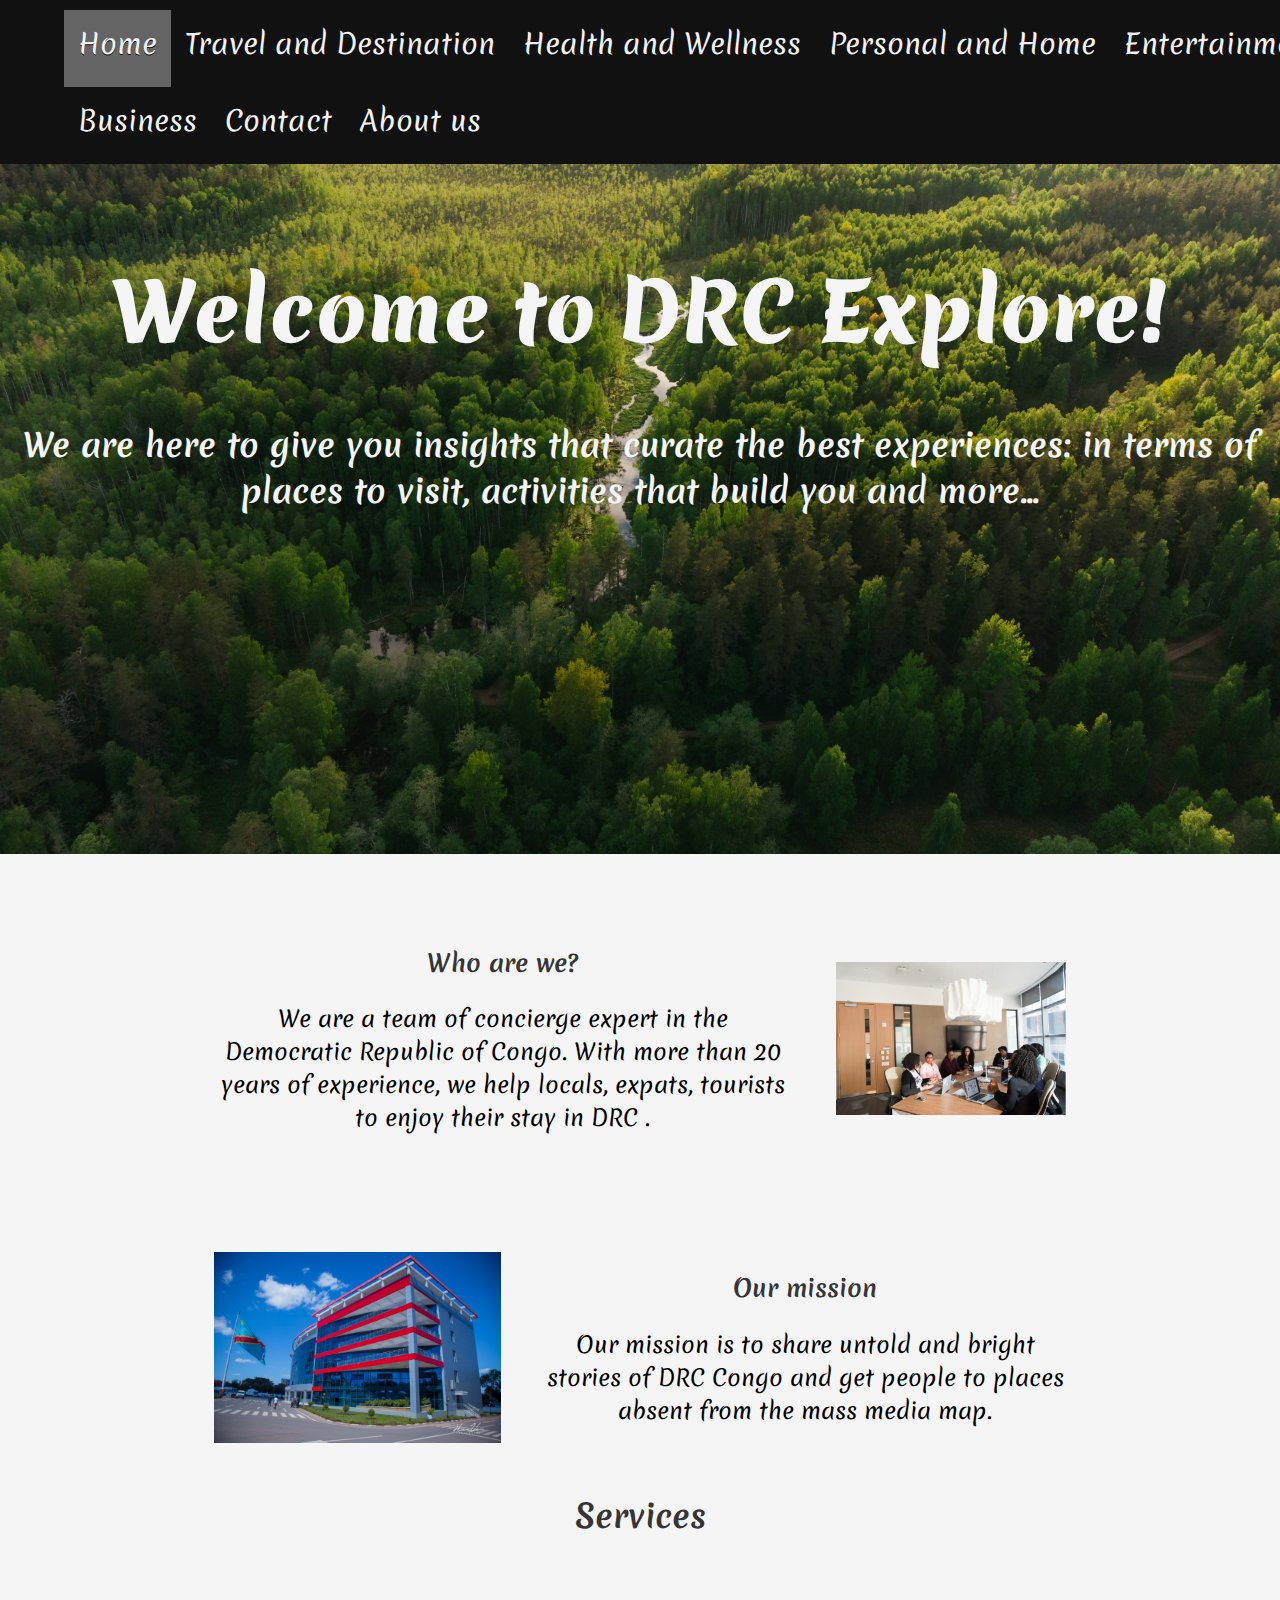
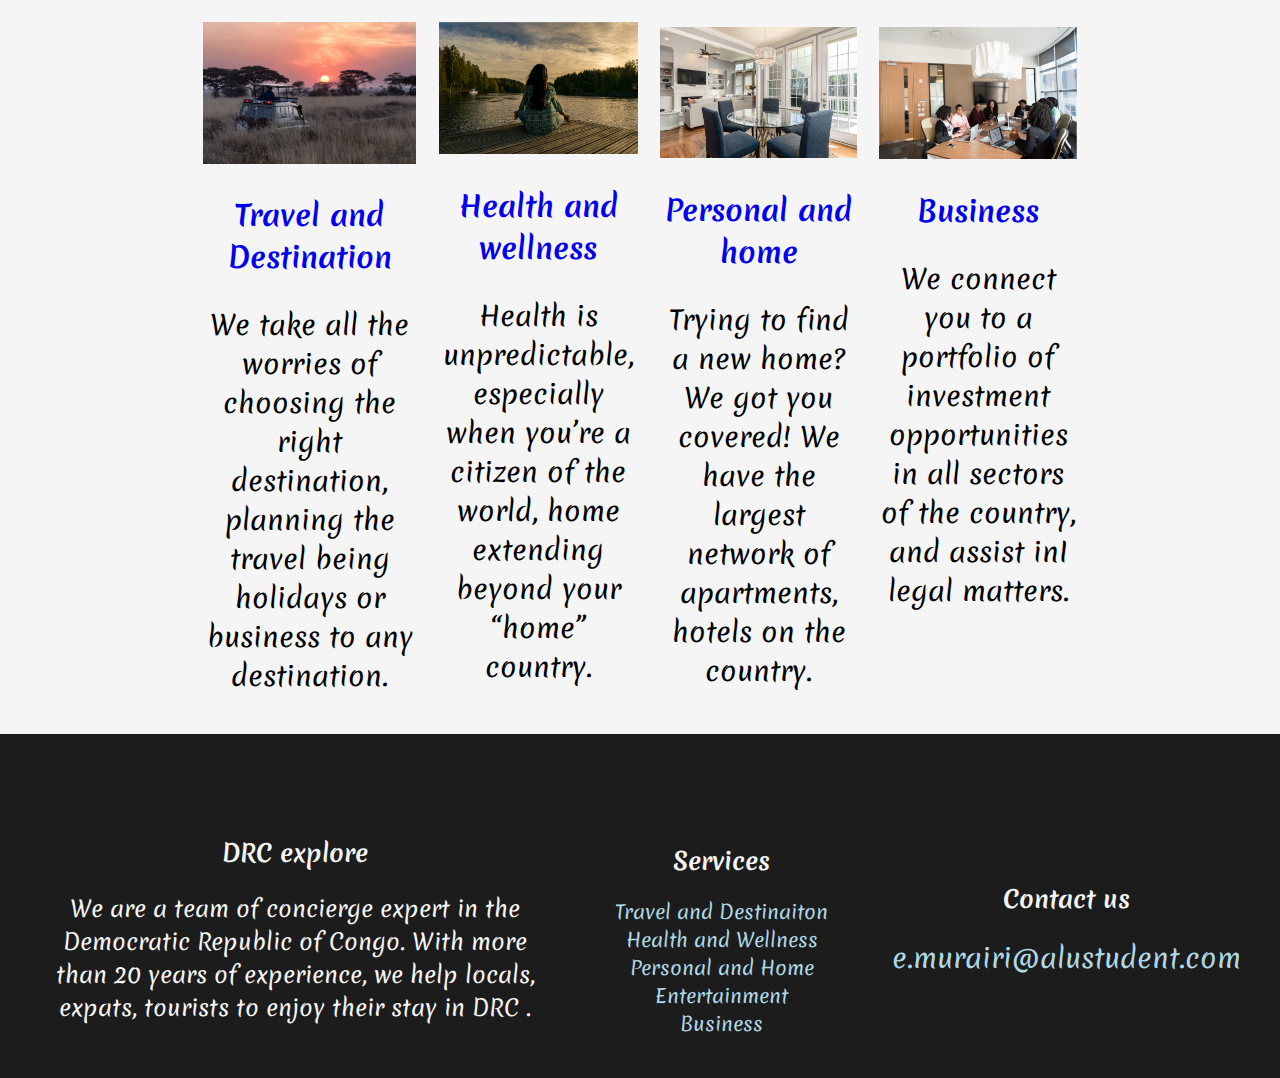
<file: index.html>
<!DOCTYPE html>
<html lang="en">

<head>
    <meta charset="utf-8">
    <meta http-equiv="X-UA-Compatible" content="IE=edge">
    <title>DRC Explore</title>
    <meta name="description" content="">
    <meta name="viewport" content="width=device-width, initial-scale=1">
    <link href='https://fonts.googleapis.com/css?family=Merienda' rel='stylesheet'>
    <link rel="stylesheet" href="css/style.css">
    <link rel="stylesheet" href="css/menu.css">

</head>

<body>

    <header>
        <nav>
            <ul id="menu">
                <li id="active-menu"><a href="/">Home</a></li>
                <li>
                    <a href="/travel-destination.html">Travel and Destination</a>
                </li>
                <li><a href="/health-and-wellness.html">Health and Wellness</a>
                </li>
                <li><a href="/personal-and-home.html">Personal and Home</a>
                </li>
                <li><a href="/entertainment.html">Entertainment</a>
                </li>
                <li><a href="/business.html">Business</a></li>
                <li><a href="/contact.html">Contact</a></li>
                <li><a href="/about-us.html">About us</a></li>
            </ul>
        </nav>
    </header>

    <div class="banner" id="banner-home">

        <h1><b>Welcome to DRC Explore!</b></h1>
        <h2>We are here to give you insights that curate the best experiences: in terms of places to visit, activities that build you and more...
        </h2>

    </div>
    <main>
        <div class="flex-container">

            <div class="block block-2 block-content">
                <h2>Who are we?</h2>
                <p>
                    We are a team of concierge expert  in the Democratic Republic of Congo. With more than 20 years of experience, we help locals, expats, tourists to enjoy their stay in DRC . 
                </p>
            </div>

            <div class="block block-2">
                <img src="images/business.png" alt="Who are we">
            </div>
        </div>

        <div class="flex-container">
            <div class="block block-2">
                <img src="images/2.png" alt="Our mission">
            </div>

            <div class="block block-2 block-content">
                <h2>Our mission</h2>
                <p>
                    Our mission is to share untold and bright stories of DRC Congo and get people to places absent from the mass media map.
                </p>
            </div>
        </div>
        
        <h1>Services</h1>

        <div class="flex-container">
            <div class="service-group">
                <div class="block block-4">
                    <a href="travel-destination.html">
                        <img src="images/travel.png" alt="Travel and destination">
                        <h2>Travel and Destination</h2>
                        <p>We take all the worries of choosing the right destination, planning the travel being holidays or business to any destination.</p>
    
                    </a>
                </div>
                
                <div class="block block-4">
                    <a href="health-and-wellness.html">
                    <img src="images/health-and-wellness.png" alt="Health and wellness">
                    <h2>Health and wellness</h2>
                    <p>Health is unpredictable, especially when you’re a citizen of the world, home extending beyond your “home” country.</p>
                    </a>
                </div>
            </div>
            <div class="service-group">
                <div class="block block-4">
                    <a href="personal-and-home.html">
                    <img src="images/personal-and-home.png" alt="Personal and home">
                    <h2>Personal and home</h2>
                    <p>Trying to find a new home? We got you covered! We have the largest network of apartments, hotels on the country.
                    </p>
                    </a>

                </div>
                <div class="block block-4">
                    <a href="business.html">
                    <img src="images/business.png" alt="Business">
                    <h2>Business</h2>
                    <p>We connect you to a portfolio of investment opportunities in all sectors of the country, and assist inI legal matters.</p>
                    </a>
                </div>
            </div>
        </div>
        
    </main>

    <footer>
        <div class="flex-container">
            <div id="about" class="block">
                <h2>DRC explore</h2>
                <p>We are a team of concierge expert  in the Democratic Republic of Congo. With more than 20 years of experience, we help locals, expats, tourists to enjoy their stay in DRC . 
                </p>
            </div>
            <div class="block">
                <h2>Services</h2>
                <a href="travel-destination.html">Travel and Destinaiton</a><br>
                <a href="health-and-wellness.html">Health and Wellness</a><br>
                <a href="personal-and-home.html">Personal and Home</a><br>
                <a href="entertainment.html">Entertainment</a><br>
                <a href="business.html">Business</a><br>
            </div>
        
            <div class="block">
                <h2>Contact us</h2>
                <p>
                    <a href="mailto:e.murairi@alustudent.com">e.murairi@alustudent.com</a></p>
            </div>
        
        </div>
        </footer>
</body>


</html>
</file>
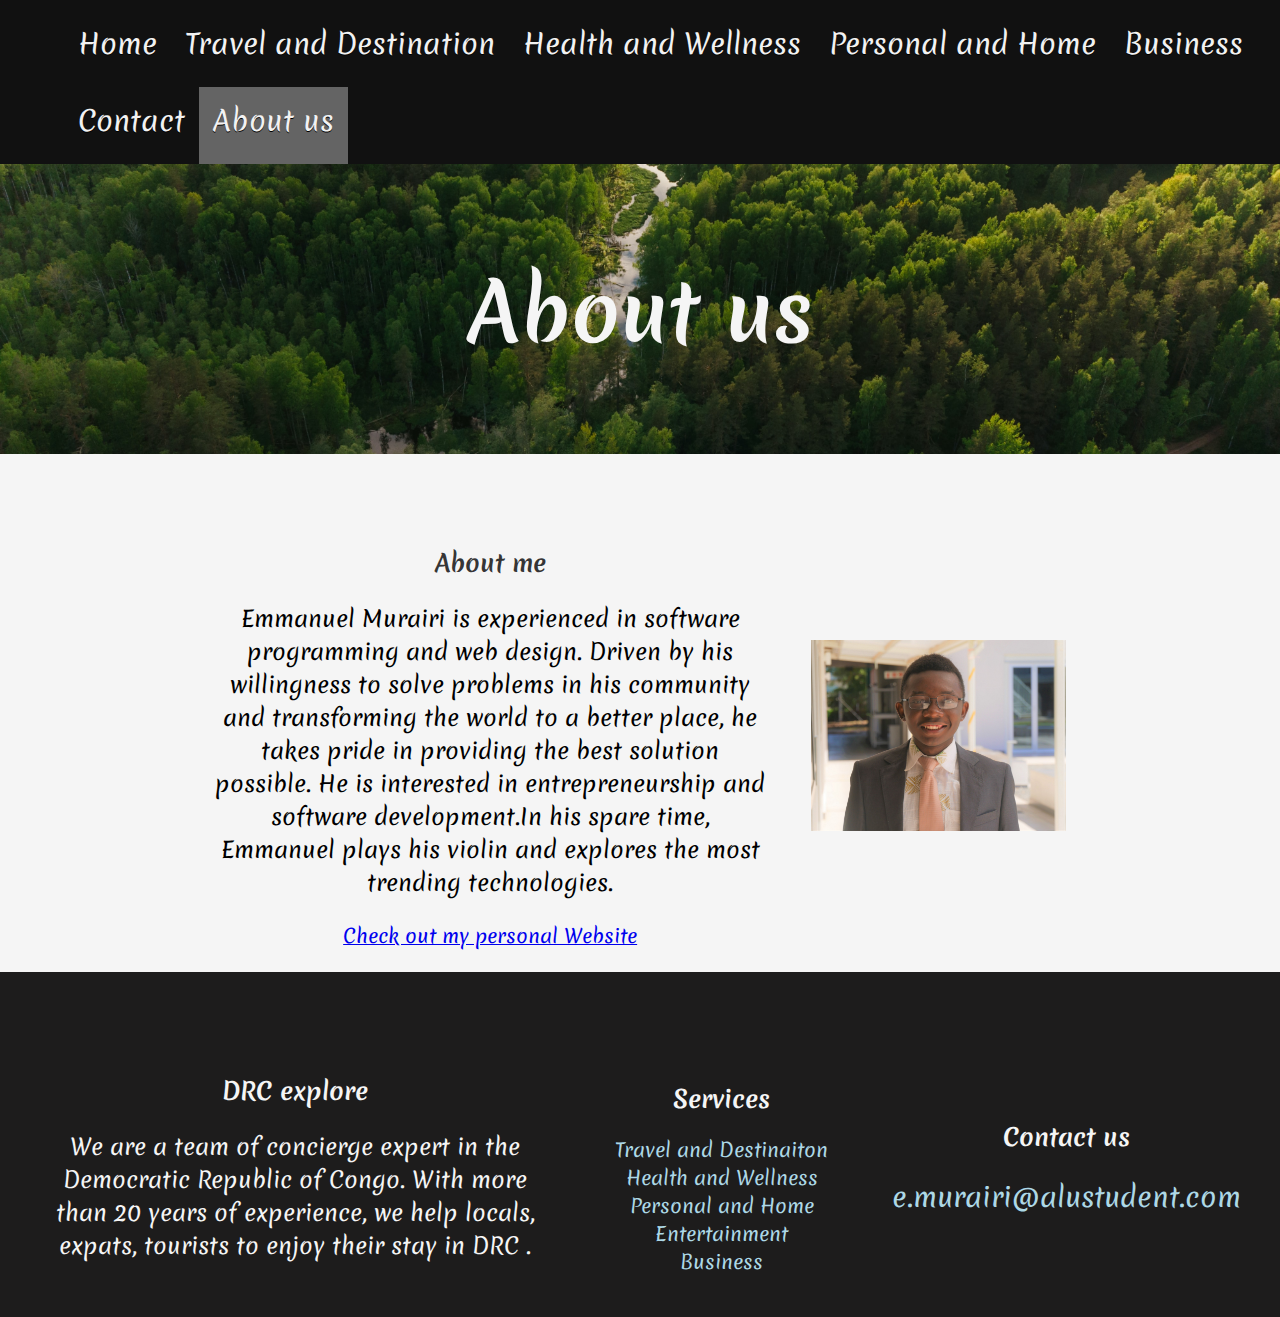
<file: about-us.html>
<!DOCTYPE html>
<html lang="en">

<head>
    <meta charset="utf-8">
    <meta http-equiv="X-UA-Compatible" content="IE=edge">
    <title>DRC Explore</title>
    <meta name="description" content="">
    <meta name="viewport" content="width=device-width, initial-scale=1">
    <link href='https://fonts.googleapis.com/css?family=Merienda' rel='stylesheet'>
    <link rel="stylesheet" href="css/style.css">
    <link rel="stylesheet" href="css/menu.css">

</head>

<body>

    <header>
        <nav>
            <ul id="menu">
                <li><a href="/">Home</a></li>
                <li>
                    <a href="/travel-destination.html">Travel and Destination</a>
                </li>
                <li><a href="/health-and-wellness.html">Health and Wellness</a>
                </li>
                <li><a href="/personal-and-home.html">Personal and Home</a>
                </li>
                <li><a href="/business.html">Business</a></li>
                <li><a href="/contact.html">Contact</a></li>
                <li id="active-menu"><a href="/about-us.html">About us</a></li>
            </ul>
        </nav>
    </header>

    <div class="banner">

        <h1>About us</h1>

    </div>
    <main>

        <div class="flex-container">

            <div class="block block-2 block-content">
                <h2>About me</h2>
                <p>
                    Emmanuel Murairi is experienced in software programming and web design. Driven by his willingness to
                    solve problems in his community and transforming the world to a better place, he takes pride in
                    providing the best solution possible.

                    He is interested in entrepreneurship and software development.In his spare time, Emmanuel plays his
                    violin and explores the most trending technologies.

                </p>

                <a href="https://emmamurairi.me">Check out my personal Website</a>
            </div>

            <div class="block block-2">
                <img src="images/emmanuel.jpg" alt="Emmanuel Murairi">
            </div>
        </div>
    </main>

    <footer>
        <div class="flex-container">
            <div id="about" class="block">
                <h2>DRC explore</h2>
                <p>We are a team of concierge expert in the Democratic Republic of Congo. With more than 20 years of
                    experience, we help locals, expats, tourists to enjoy their stay in DRC .
                </p>
            </div>
            <div class="block">
                <h2>Services</h2>
                <a href="travel-destination.html">Travel and Destinaiton</a><br>
                <a href="health-and-wellness.html">Health and Wellness</a><br>
                <a href="personal-and-home.html">Personal and Home</a><br>
                <a href="entertainment.html">Entertainment</a><br>
                <a href="business.html">Business</a><br>
            </div>

            <div class="block">
                <h2>Contact us</h2>
                <p>
                    <a href="mailto:e.murairi@alustudent.com">e.murairi@alustudent.com</a></p>
            </div>

        </div>
    </footer>
</body>


</html>
</file>
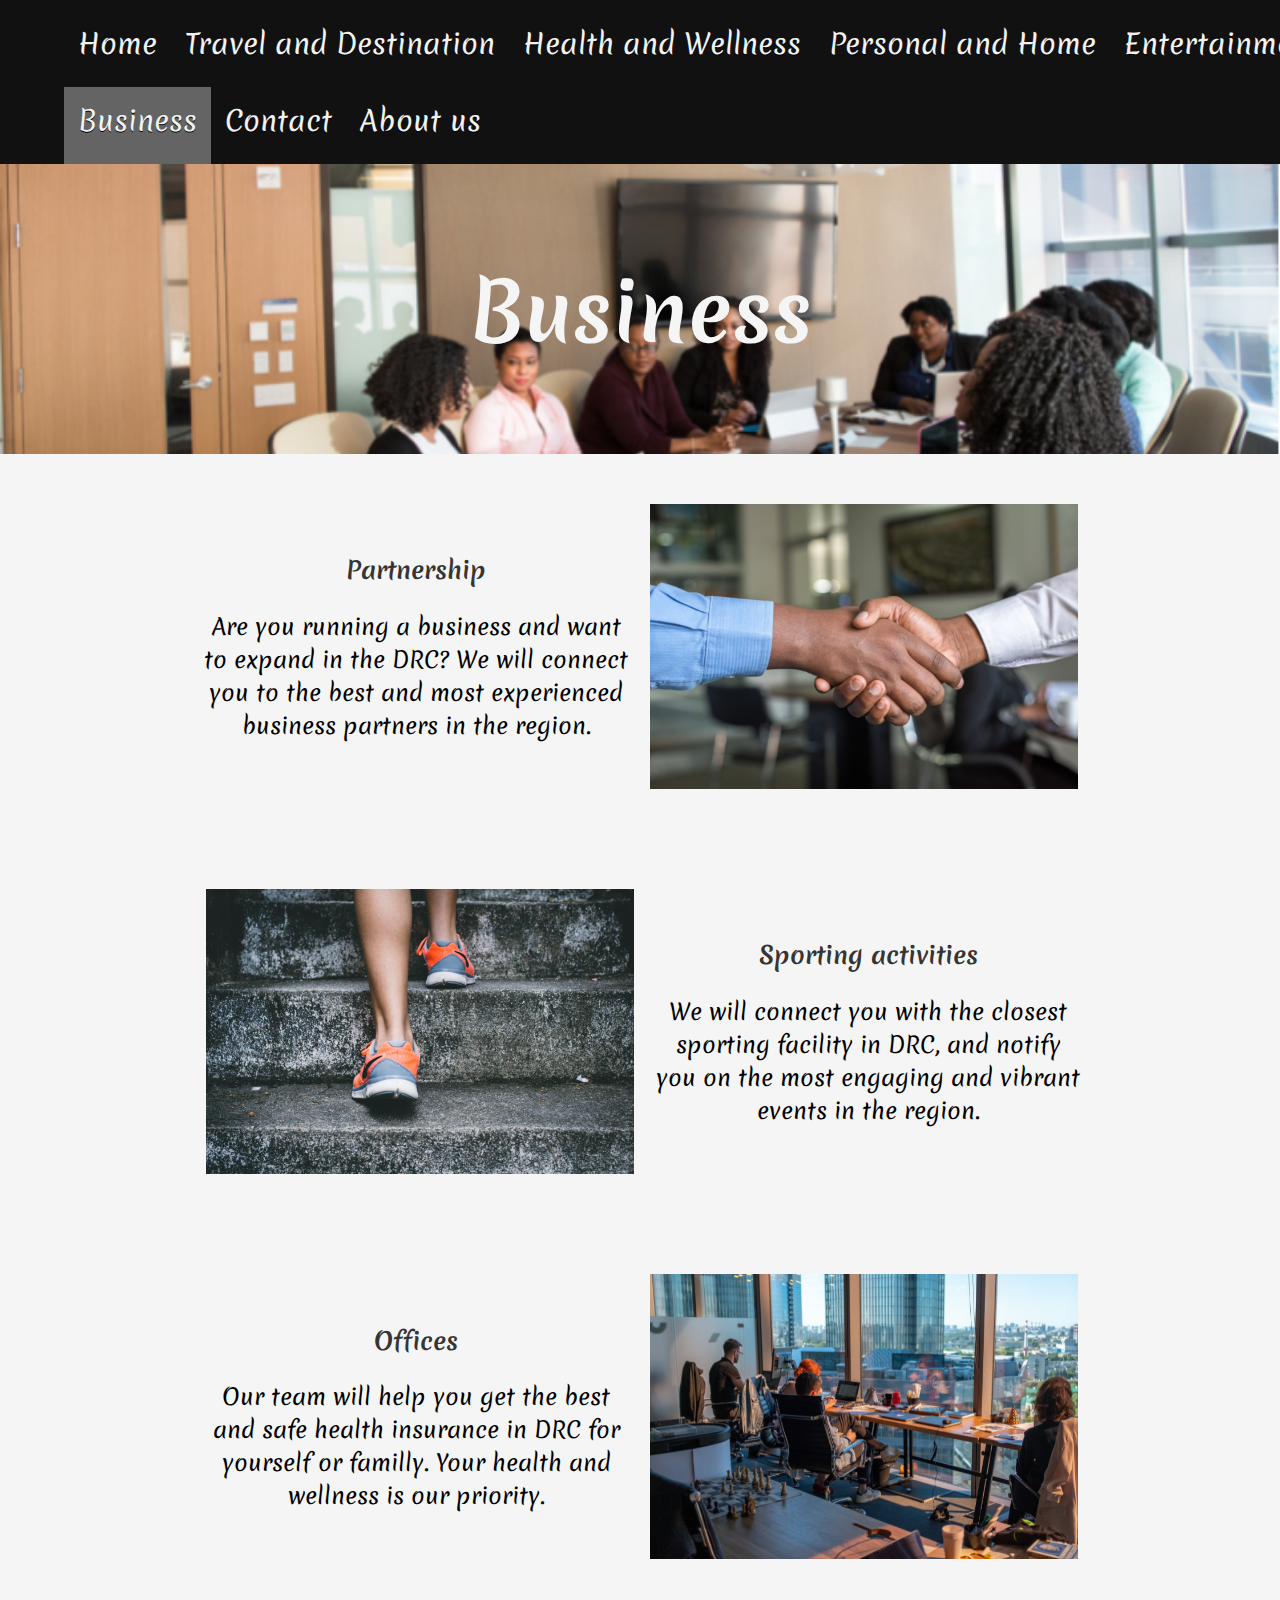
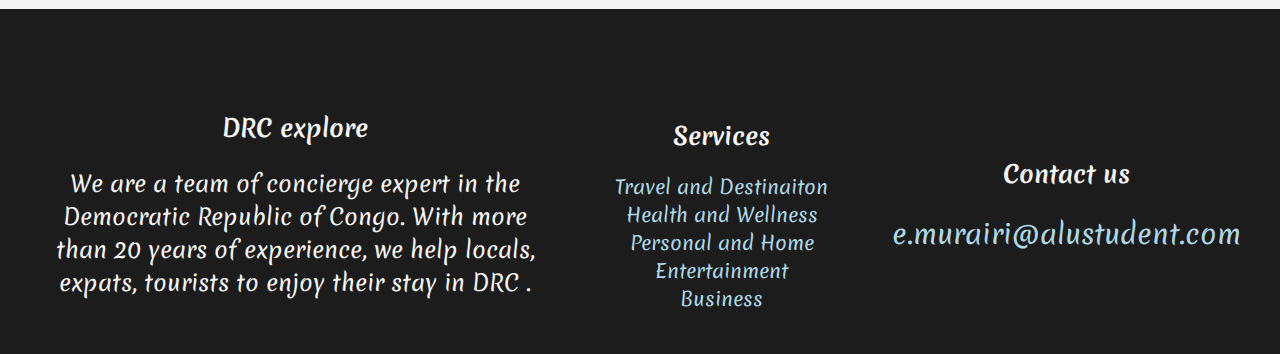
<file: business.html>
<!DOCTYPE html>
<html lang="en">

<head>
    <meta charset="utf-8">
    <meta http-equiv="X-UA-Compatible" content="IE=edge">
    <title>DRC Explore</title>
    <meta name="description" content="">
    <meta name="viewport" content="width=device-width, initial-scale=1">
    <link href='https://fonts.googleapis.com/css?family=Merienda' rel='stylesheet'>
    <link rel="stylesheet" href="css/style.css">
    <link rel="stylesheet" href="css/menu.css">

</head>

<body>

    <header>
        <nav>
            <ul id="menu">
                <li ><a href="/">Home</a></li>
                <li>
                    <a href="/travel-destination.html">Travel and Destination</a>
                </li>
                <li><a href="/health-and-wellness.html">Health and Wellness</a>
                </li>
                <li><a href="/personal-and-home.html">Personal and Home</a>
                </li>
                <li ><a href="/entertainment.html">Entertainment</a>
                </li>
                <li id="active-menu"><a href="/business.html">Business</a></li>
                <li><a href="/contact.html">Contact</a></li>
                <li><a href="/about-us.html">About us</a></li>
            </ul>
        </nav>

    </header>

    <div class="banner" id="banner-business">

        <h1>Business</h1>

    </div>
    <main>

        <div class="flex-container">

            <div class="block column-2 block-content">
                <h2>Partnership</h2>
                <p>
                    Are you running a business and want to expand in the DRC? We will connect you to the best and most experienced business partners in the region.
                </p>
            </div>

            <div class="block column-2">
                <img src="images/11.png" alt="Health assurance">
            </div>
        </div>

        <div class="row" id="wrap-inverse">
        
            <div class="block block-content column-2">
                <h2>Sporting activities</h2>
                <p>
                    We will connect you with the closest sporting facility in DRC, and notify you on the most engaging
                    and vibrant events in the region.
                </p>
            </div>
            <div class="block column-2">
                <img src="images/12.png" alt="Sporting activities">
            </div>
        </div>

        <div class="flex-container">
            <div class="block column-2 block-content">
                <h2>Offices</h2>
                <p>
                    Our team will help you get the best and safe health insurance in DRC for yourself or familly. Your
                    health and wellness is our priority.      </p>
            </div>
            <div class="block column-2">
                <img src="images/13.png" alt="Offices">
            </div>
        </div>

    </main>

    <footer>
        <div class="flex-container">
            <div id="about" class="block">
                <h2>DRC explore</h2>
                <p>We are a team of concierge expert in the Democratic Republic of Congo. With more than 20 years of
                    experience, we help locals, expats, tourists to enjoy their stay in DRC .
                </p>
            </div>
            <div class="block">
                <h2>Services</h2>
                <a href="travel-destination.html">Travel and Destinaiton</a><br>
                <a href="health-and-wellness.html">Health and Wellness</a><br>
                <a href="personal-and-home.html">Personal and Home</a><br>
                <a href="entertainment.html">Entertainment</a><br>
                <a href="business.html">Business</a><br>
            </div>

            <div class="block">
                <h2>Contact us</h2>
                <p>
                    <a href="mailto:e.murairi@alustudent.com">e.murairi@alustudent.com</a></p>
            </div>

        </div>
    </footer>
</body>



</html>
</file>
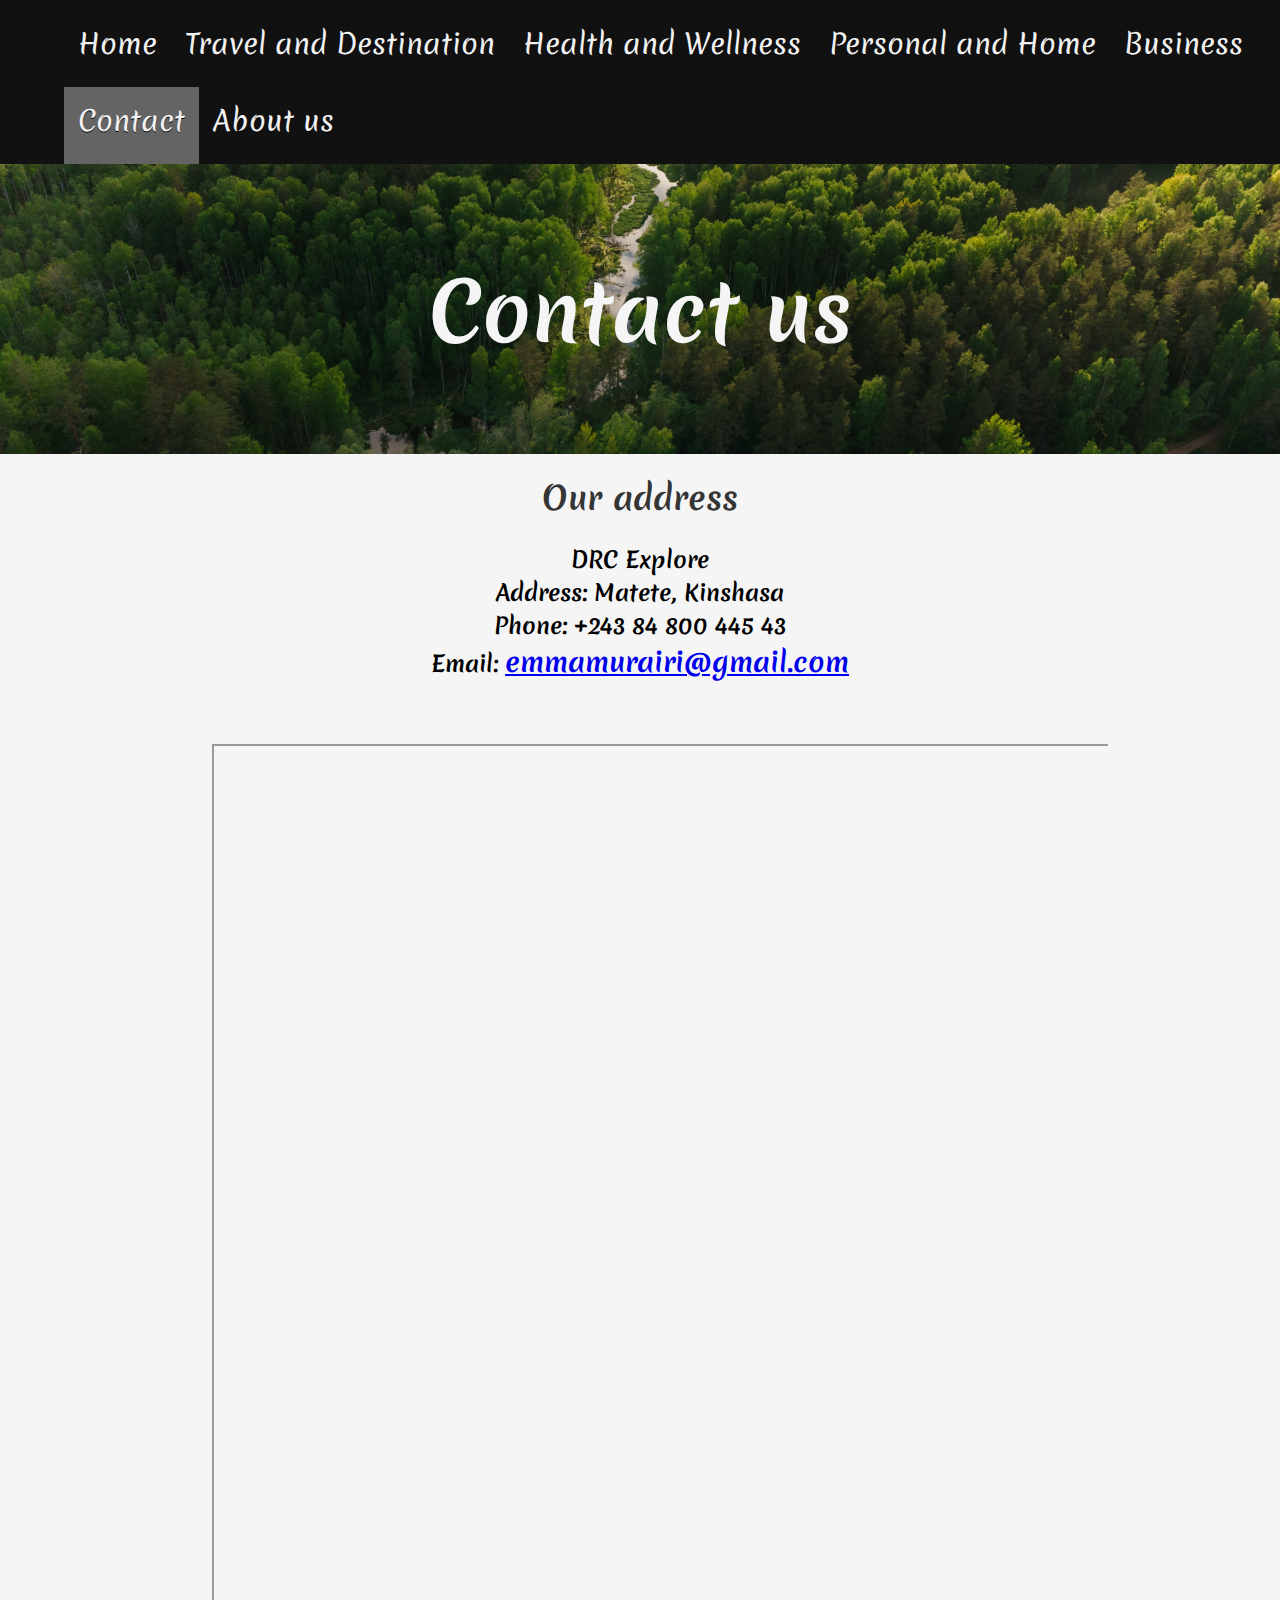
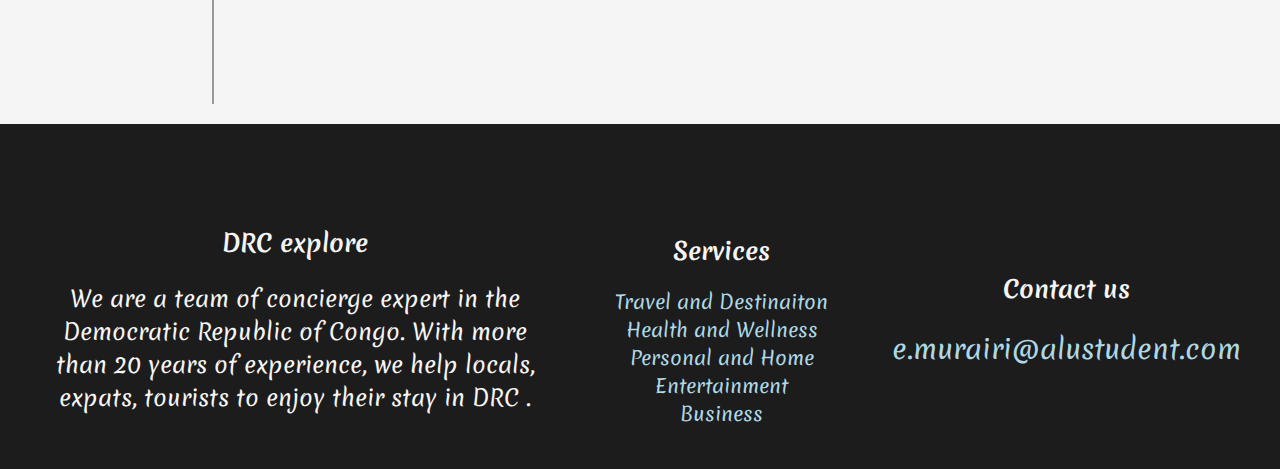
<file: contact.html>
<!DOCTYPE html>
<html lang="en">

<head>
    <meta charset="utf-8">
    <meta http-equiv="X-UA-Compatible" content="IE=edge">
    <title>DRC Explore</title>
    <meta name="description" content="">
    <meta name="viewport" content="width=device-width, initial-scale=1">
    <link href='https://fonts.googleapis.com/css?family=Merienda' rel='stylesheet'>
    <link rel="stylesheet" href="css/style.css">
    <link rel="stylesheet" href="css/menu.css">

</head>

<body>

    <header>
        <nav>
            <ul id="menu">
                <li><a href="/">Home</a></li>
                <li>
                    <a href="/travel-destination.html">Travel and Destination</a>
                </li>
                <li><a href="/health-and-wellness.html">Health and Wellness</a>
                </li>
                <li><a href="/personal-and-home.html">Personal and Home</a>
                </li>
                <li><a href="/business.html">Business</a></li>
                <li id="active-menu"><a href="/contact.html">Contact</a></li>
                <li><a href="/about-us.html">About us</a></li>
            </ul>
        </nav>
    </header>

    <div class="banner" id="banner-contact">

        <h1>Contact us</h1>

    </div>
    <main>

        <h1>Our address</h1>
        <p>
            <strong>DRC Explore</strong><br>
            <strong>Address: Matete, Kinshasa</strong><br>
            <strong>Phone: +243 84 800 445 43</strong><br>
            <strong>Email: <a href="mailto:e.murairi@alustudent.com">emmamurairi@gmail.com</a></strong><br>

            <div class="mapouter">
                <div class="gmap_canvas">
                    <iframe id="gmap_canvas"
                        src="https://maps.google.com/maps?q=Kinshasa,%20kinzazi&t=&z=13&ie=UTF8&iwloc=&output=embed"></iframe>
                </div>
            </div>

    </main>

    <footer>
        <div class="flex-container">
            <div id="about" class="block">
                <h2>DRC explore</h2>
                <p>We are a team of concierge expert in the Democratic Republic of Congo. With more than 20 years of
                    experience, we help locals, expats, tourists to enjoy their stay in DRC .
                </p>
            </div>
            <div class="block">
                <h2>Services</h2>
                <a href="travel-destination.html">Travel and Destinaiton</a><br>
                <a href="health-and-wellness.html">Health and Wellness</a><br>
                <a href="personal-and-home.html">Personal and Home</a><br>
                <a href="entertainment.html">Entertainment</a><br>
                <a href="business.html">Business</a><br>
            </div>

            <div class="block">
                <h2>Contact us</h2>
                <p>
                    <a href="mailto:e.murairi@alustudent.com">e.murairi@alustudent.com</a></p>
            </div>

        </div>
    </footer>

</body>


</html>
</file>
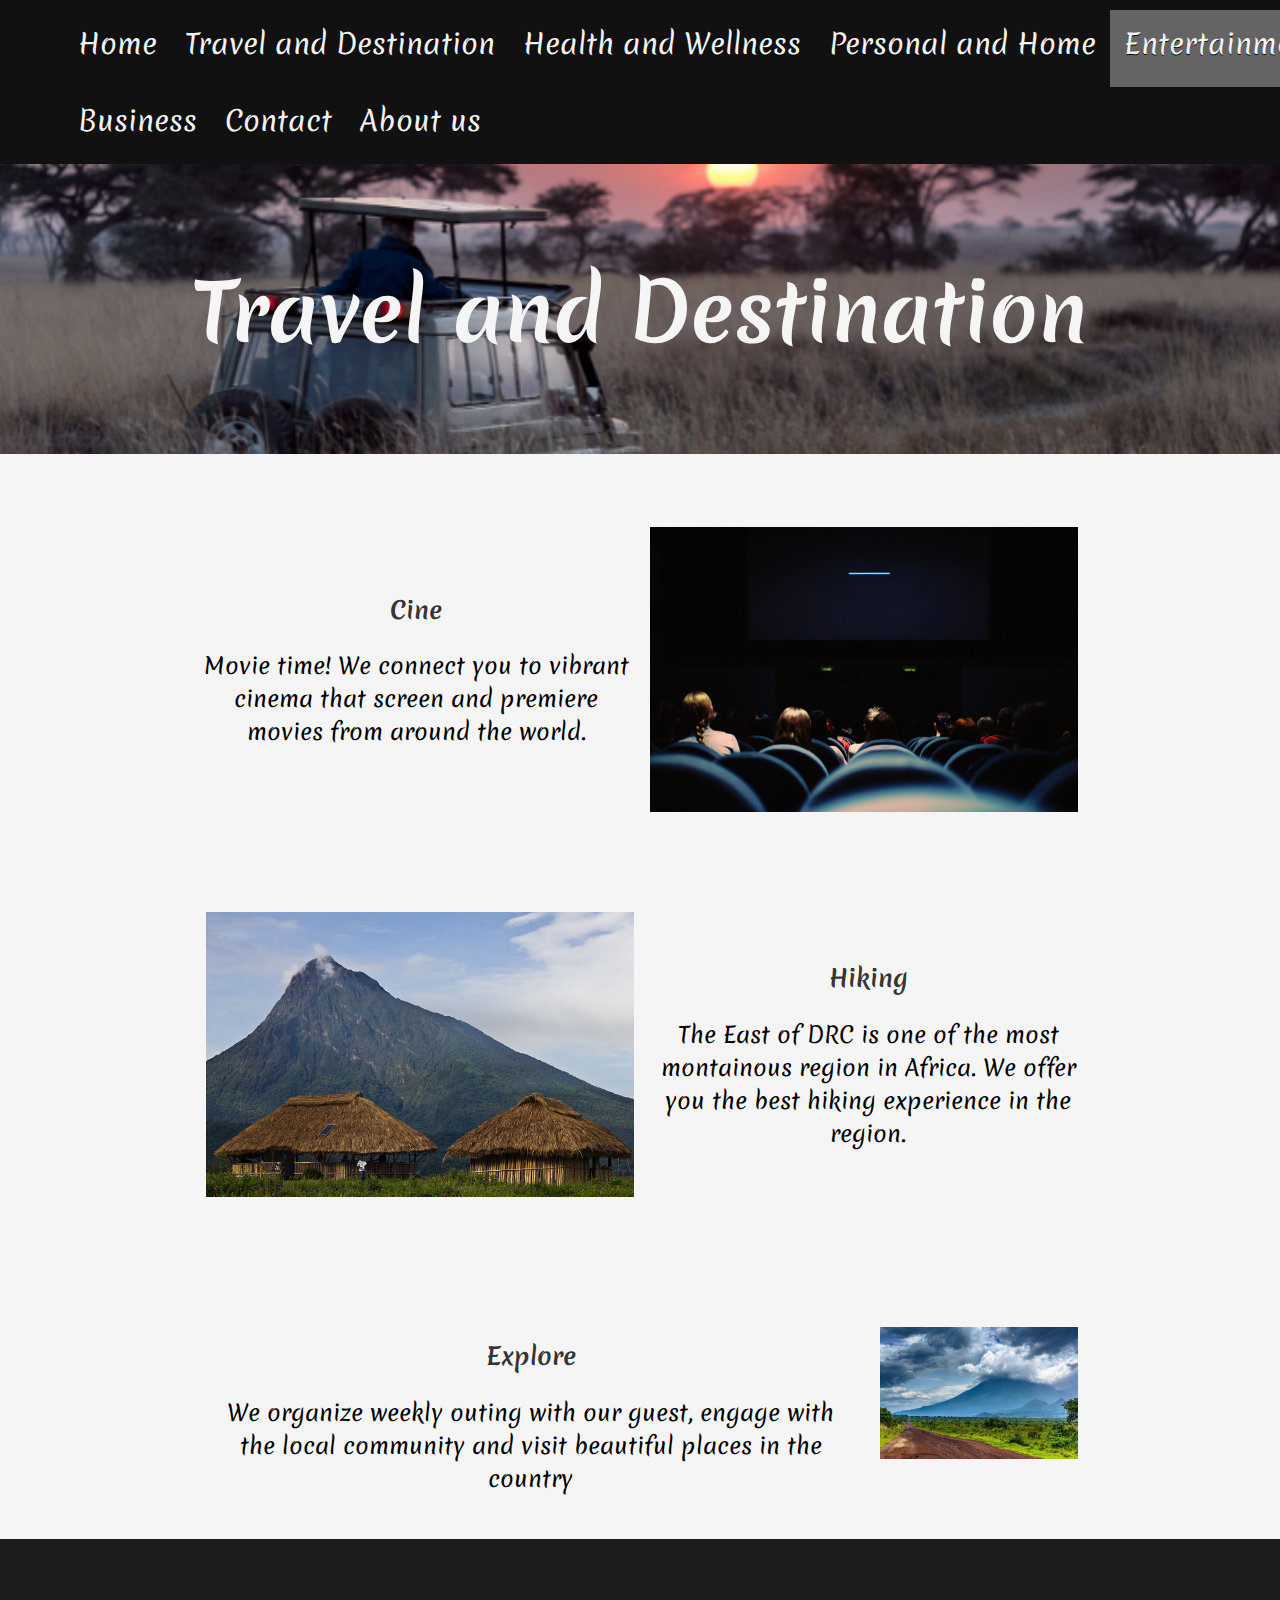
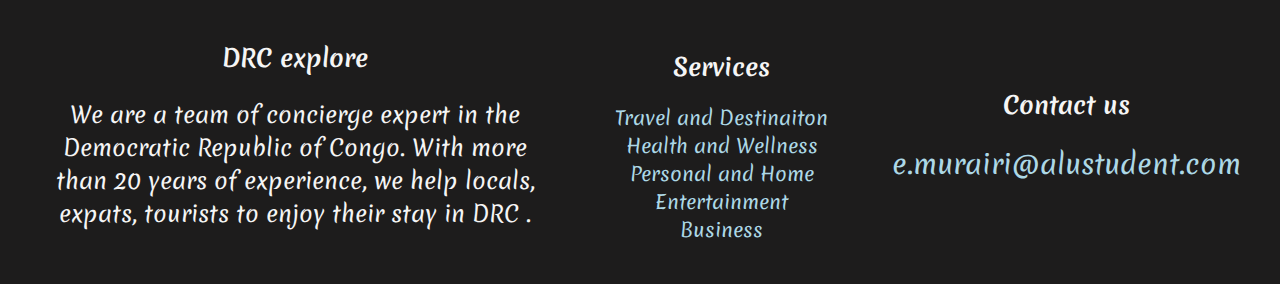
<file: entertainment.html>
<!DOCTYPE html>
<html lang="en">

<head>
    <meta charset="utf-8">
    <meta http-equiv="X-UA-Compatible" content="IE=edge">
    <title>DRC Explore</title>
    <meta name="description" content="">
    <meta name="viewport" content="width=device-width, initial-scale=1">
    <link href='https://fonts.googleapis.com/css?family=Merienda' rel='stylesheet'>
    <link rel="stylesheet" href="css/style.css">
    <link rel="stylesheet" href="css/menu.css">

</head>

<body>

    <header>
        <nav>
            <ul id="menu">
                <li ><a href="/">Home</a></li>
                <li>
                    <a href="/travel-destination.html">Travel and Destination</a>
                </li>
                <li><a href="/health-and-wellness.html">Health and Wellness</a>
                </li>
                <li><a href="/personal-and-home.html">Personal and Home</a>
                </li>
                <li id="active-menu"><a href="/entertainment.html">Entertainment</a>
                </li>
                <li><a href="/business.html">Business</a></li>
                <li><a href="/contact.html">Contact</a></li>
                <li><a href="/about-us.html">About us</a></li>
            </ul>
        </nav>

    </header>

    <div class="banner" id="banner-travel-and-destination">

        <h1>Travel and Destination</h1>

    </div>
    <main>
        <br>
        <div class="flex-container">

            <div class="block column-2 block-content">
                <h2>Cine</h2>
                <p>
                    Movie time! We connect you to vibrant cinema that screen and premiere movies from around the world.
                </p>
            </div>

            <div class="block column-2">
                <img src="images/0.png" alt="Cine">
            </div>
        </div>

        <div class="row" id="wrap-inverse">
        
            <div class="block block-content column-2">
                <h2>Hiking</h2>
                <p>
                    The East of DRC is one of the most montainous region in Africa. We offer you the best hiking experience in the region.
                </p>
            </div>
            <div class="block column-2">
                <img src="images/6.png" alt="Sporting activities">
            </div>
        </div>

        <div class="flex-container">
            <div class="block column-2block-content">
                <h2>Explore</h2>
                <p>
                    We organize weekly outing with our guest, engage with the local community and visit beautiful places in the country
                </p>
            </div>
            <div class="block column-2">
                <img src="images/8.png" alt="Emergency">
            </div>
        </div>
        
    </main>

    <footer>
        <div class="flex-container">
            <div id="about" class="block">
                <h2>DRC explore</h2>
                <p>We are a team of concierge expert in the Democratic Republic of Congo. With more than 20 years of
                    experience, we help locals, expats, tourists to enjoy their stay in DRC .
                </p>
            </div>
            <div class="block">
                <h2>Services</h2>
                <a href="travel-destination.html">Travel and Destinaiton</a><br>
                <a href="health-and-wellness.html">Health and Wellness</a><br>
                <a href="personal-and-home.html">Personal and Home</a><br>
                <a href="entertainment.html">Entertainment</a><br>
                <a href="business.html">Business</a><br>
            </div>

            <div class="block">
                <h2>Contact us</h2>
                <p>
                    <a href="mailto:e.murairi@alustudent.com">e.murairi@alustudent.com</a></p>
            </div>

        </div>
    </footer>

</body>

</html>
</file>
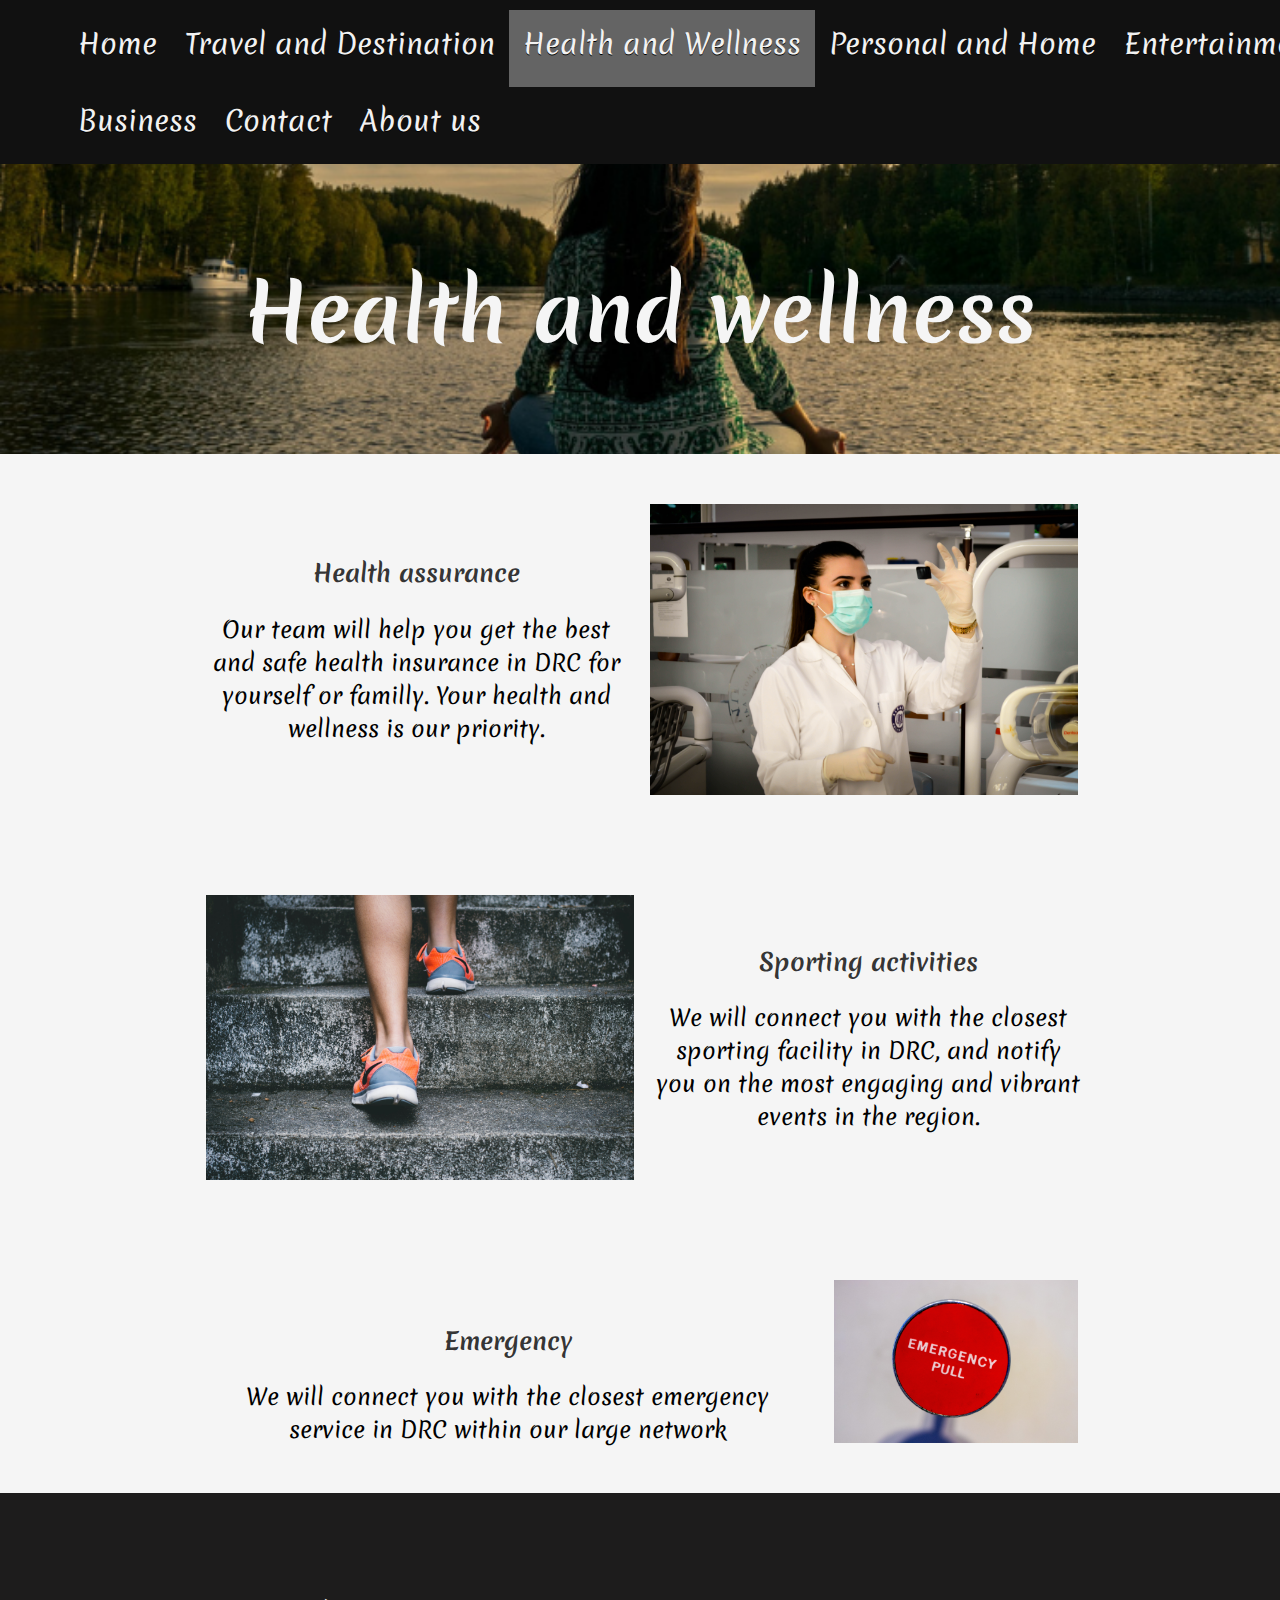
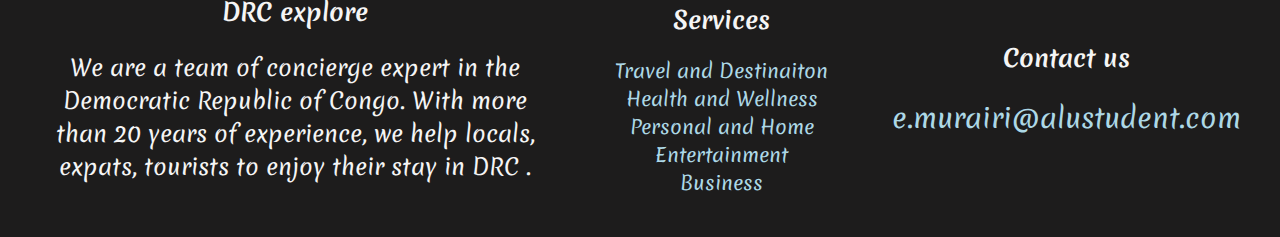
<file: health-and-wellness.html>
<!DOCTYPE html>
<html lang="en">

<head>
    <meta charset="utf-8">
    <meta http-equiv="X-UA-Compatible" content="IE=edge">
    <title>DRC Explore</title>
    <meta name="description" content="">
    <meta name="viewport" content="width=device-width, initial-scale=1">
    <link href='https://fonts.googleapis.com/css?family=Merienda' rel='stylesheet'>
    <link rel="stylesheet" href="css/style.css">
    <link rel="stylesheet" href="css/menu.css">

</head>

<body>

    <header>
        <nav>
            <ul id="menu">
                <li><a href="/">Home</a></li>
                <li>
                    <a href="/travel-destination.html">Travel and Destination</a>
                </li>
                <li id="active-menu"><a href="/health-and-wellness.html">Health and Wellness</a>
                </li>
                <li><a href="/personal-and-home.html">Personal and Home</a>
                </li>
                <li><a href="/entertainment.html">Entertainment</a>
                </li>
                <li><a href="/business.html">Business</a></li>
                <li><a href="/contact.html">Contact</a></li>
                <li><a href="/about-us.html">About us</a></li>
            </ul>
        </nav>

    </header>

    <div class="banner" id="banner-health-and-wellness">
        <h1>Health and wellness</h1>
    </div>
    <main>


        <div class="flex-container">

            <div class="block column-2 block-content">
                <h2>Health assurance</h2>
                <p>
                    Our team will help you get the best and safe health insurance in DRC for yourself or familly. Your
                    health and wellness is our priority.
                </p>
            </div>

            <div class="block column-2">
                <img src="images/ani-kolleshi-7jjnJ-QA9fY-unsplash.jpg" alt="Health assurance">
            </div>
        </div>

        <div class="row" id="wrap-inverse">
        
            <div class="block block-content column-2">
                <h2>Sporting activities</h2>
                <p>
                    We will connect you with the closest sporting facility in DRC, and notify you on the most engaging
                    and vibrant events in the region.
                </p>
            </div>
            <div class="block column-2">
                <img src="images/12.png" alt="Sporting activities">
            </div>
        </div>

        <div class="flex-container">
            <div class="block column-2block-content">
                <h2>Emergency</h2>
                <p>
                    We will connect you with the closest emergency service in DRC within our large network
                </p>
            </div>
            <div class="block column-2">
                <img src="images/emergency.png" alt="Emergency">
            </div>
        </div>
    </main>

    <footer>
        <div class="flex-container">
            <div id="about" class="block">
                <h2>DRC explore</h2>
                <p>We are a team of concierge expert in the Democratic Republic of Congo. With more than 20 years of
                    experience, we help locals, expats, tourists to enjoy their stay in DRC .
                </p>
            </div>
            <div class="block">
                <h2>Services</h2>
                <a href="travel-destination.html">Travel and Destinaiton</a><br>
                <a href="health-and-wellness.html">Health and Wellness</a><br>
                <a href="personal-and-home.html">Personal and Home</a><br>
                <a href="entertainment.html">Entertainment</a><br>
                <a href="business.html">Business</a><br>
            </div>

            <div class="block">
                <h2>Contact us</h2>
                <p>
                    <a href="mailto:e.murairi@alustudent.com">e.murairi@alustudent.com</a></p>
            </div>

        </div>
    </footer>
</body>

</html>
</file>
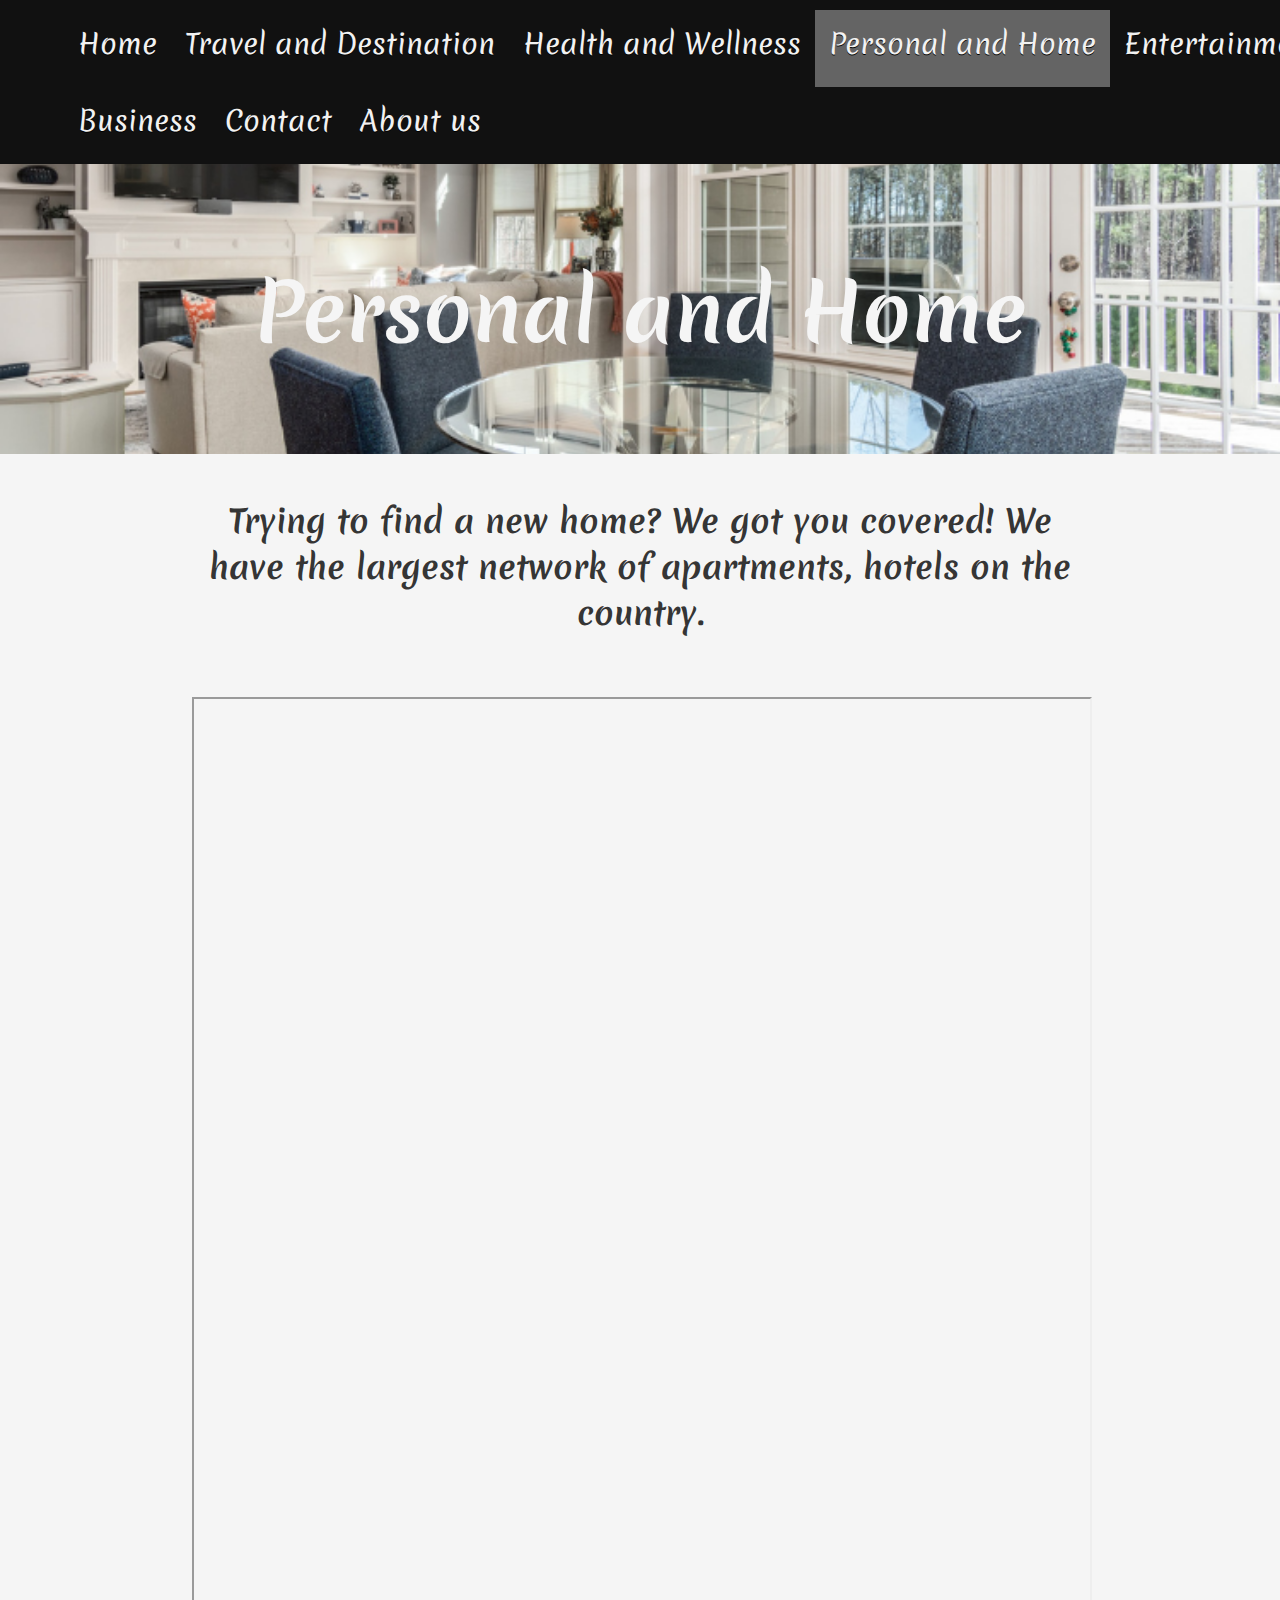
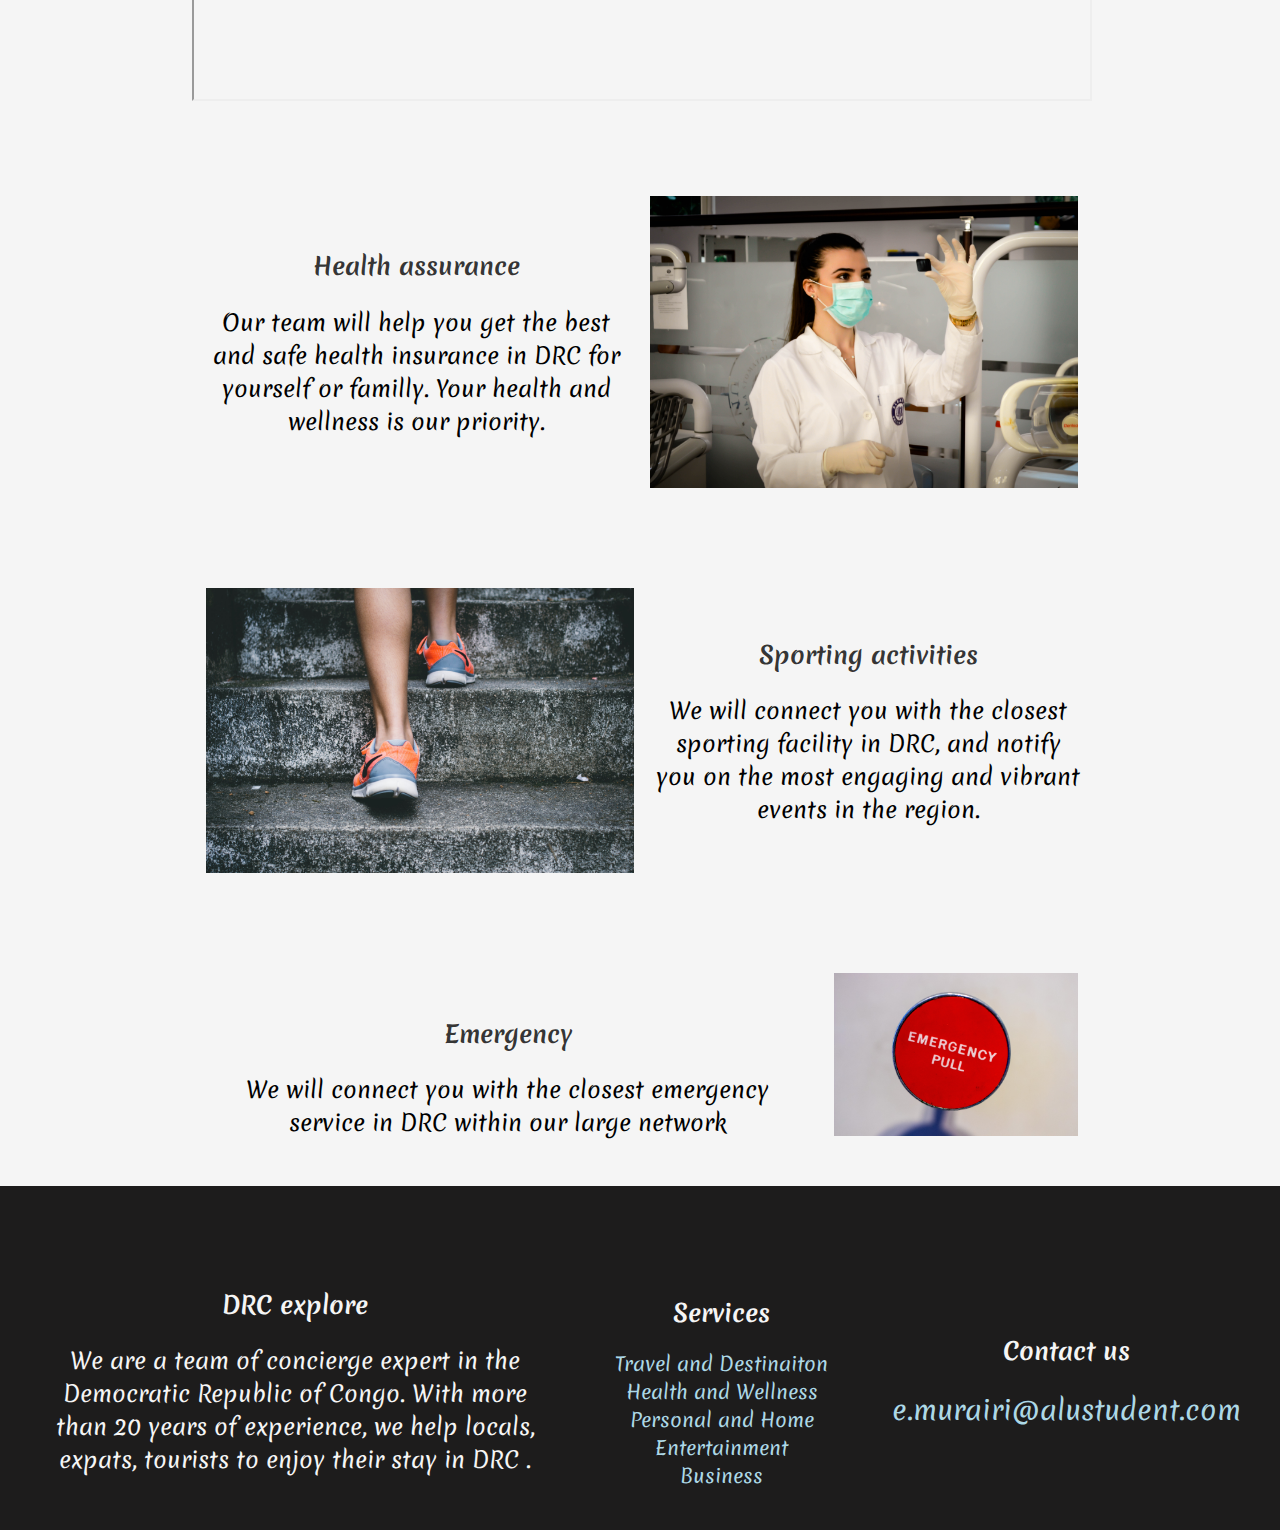
<file: personal-and-home.html>
<!DOCTYPE html>
<html lang="en">

<head>
    <meta charset="utf-8">
    <meta http-equiv="X-UA-Compatible" content="IE=edge">
    <title>DRC Explore</title>
    <meta name="description" content="">
    <meta name="viewport" content="width=device-width, initial-scale=1">
    <link href='https://fonts.googleapis.com/css?family=Merienda' rel='stylesheet'>
    <link rel="stylesheet" href="css/style.css">
    <link rel="stylesheet" href="css/menu.css">

</head>

<body>

    <header>
        <nav>
            <ul id="menu">
                <li><a href="/">Home</a></li>
                <li>
                    <a href="/travel-destination.html">Travel and Destination</a>
                </li>
                <li><a href="/health-and-wellness.html">Health and Wellness</a>
                </li>
                <li id="active-menu"><a href="/personal-and-home.html">Personal and Home</a>
                </li>
                <li><a href="/entertainment.html">Entertainment</a>
                </li>
                <li><a href="/business.html">Business</a></li>
                <li><a href="/contact.html">Contact</a></li>
                <li><a href="/about-us.html">About us</a></li>
            </ul>
        </nav>
    </header>

    <div class="banner" id="banner-personal-and-home">

        <h1>Personal and Home</h1>
    </div>
    <main>
        <br>

        
        <h1>Trying to find a new home? We got you covered! We have the largest network of apartments, hotels on the
            country.</h1>
        
        <iframe src="https://www.youtube.com/embed/-53dyFLj2Y8" title="YouTube video player"
            allow="accelerometer; autoplay; clipboard-write; encrypted-media; gyroscope; picture-in-picture"
            allowfullscreen></iframe>
        
        <br>
        <div class="flex-container">

            <div class="block column-2 block-content">
                <h2>Health assurance</h2>
                <p>
                    Our team will help you get the best and safe health insurance in DRC for yourself or familly. Your
                    health and wellness is our priority.
                </p>
            </div>

            <div class="block column-2">
                <img src="images/ani-kolleshi-7jjnJ-QA9fY-unsplash.jpg" alt="Health assurance">
            </div>
        </div>

        <div class="row" id="wrap-inverse">
        
            <div class="block block-content column-2">
                <h2>Sporting activities</h2>
                <p>
                    We will connect you with the closest sporting facility in DRC, and notify you on the most engaging
                    and vibrant events in the region.
                </p>
            </div>
            <div class="block column-2">
                <img src="images/12.png" alt="Sporting activities">
            </div>
        </div>

        <div class="flex-container">
            <div class="block column-2block-content">
                <h2>Emergency</h2>
                <p>
                    We will connect you with the closest emergency service in DRC within our large network
                </p>
            </div>
            <div class="block column-2">
                <img src="images/emergency.png" alt="Emergency">
            </div>
        </div>
    </main>


    <footer>
        <div class="flex-container">
            <div id="about" class="block">
                <h2>DRC explore</h2>
                <p>We are a team of concierge expert in the Democratic Republic of Congo. With more than 20 years of
                    experience, we help locals, expats, tourists to enjoy their stay in DRC .
                </p>
            </div>
            <div class="block">
                <h2>Services</h2>
                <a href="travel-destination.html">Travel and Destinaiton</a><br>
                <a href="health-and-wellness.html">Health and Wellness</a><br>
                <a href="personal-and-home.html">Personal and Home</a><br>
                <a href="entertainment.html">Entertainment</a><br>
                <a href="business.html">Business</a><br>
            </div>

            <div class="block">
                <h2>Contact us</h2>
                <p>
                    <a href="mailto:e.murairi@alustudent.com">e.murairi@alustudent.com</a></p>
            </div>

        </div>
    </footer>
</body>

</html>
</file>
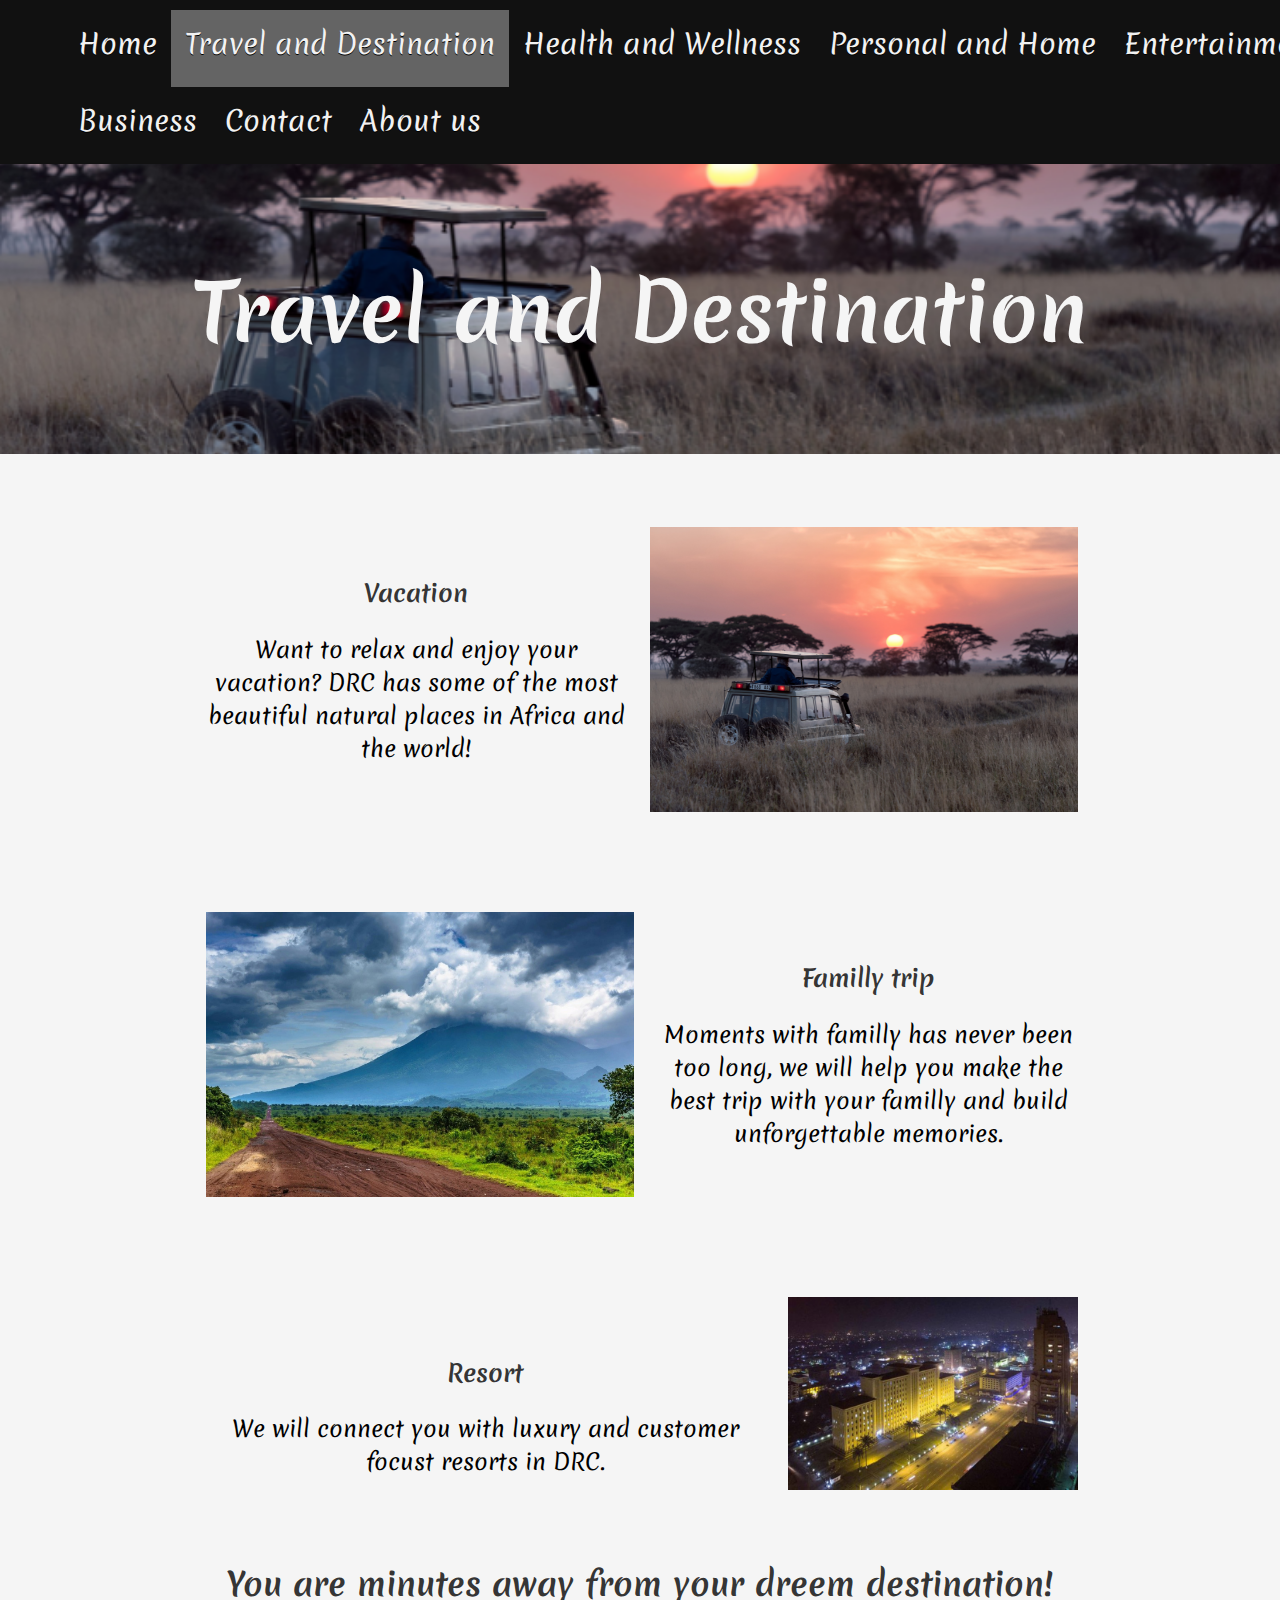
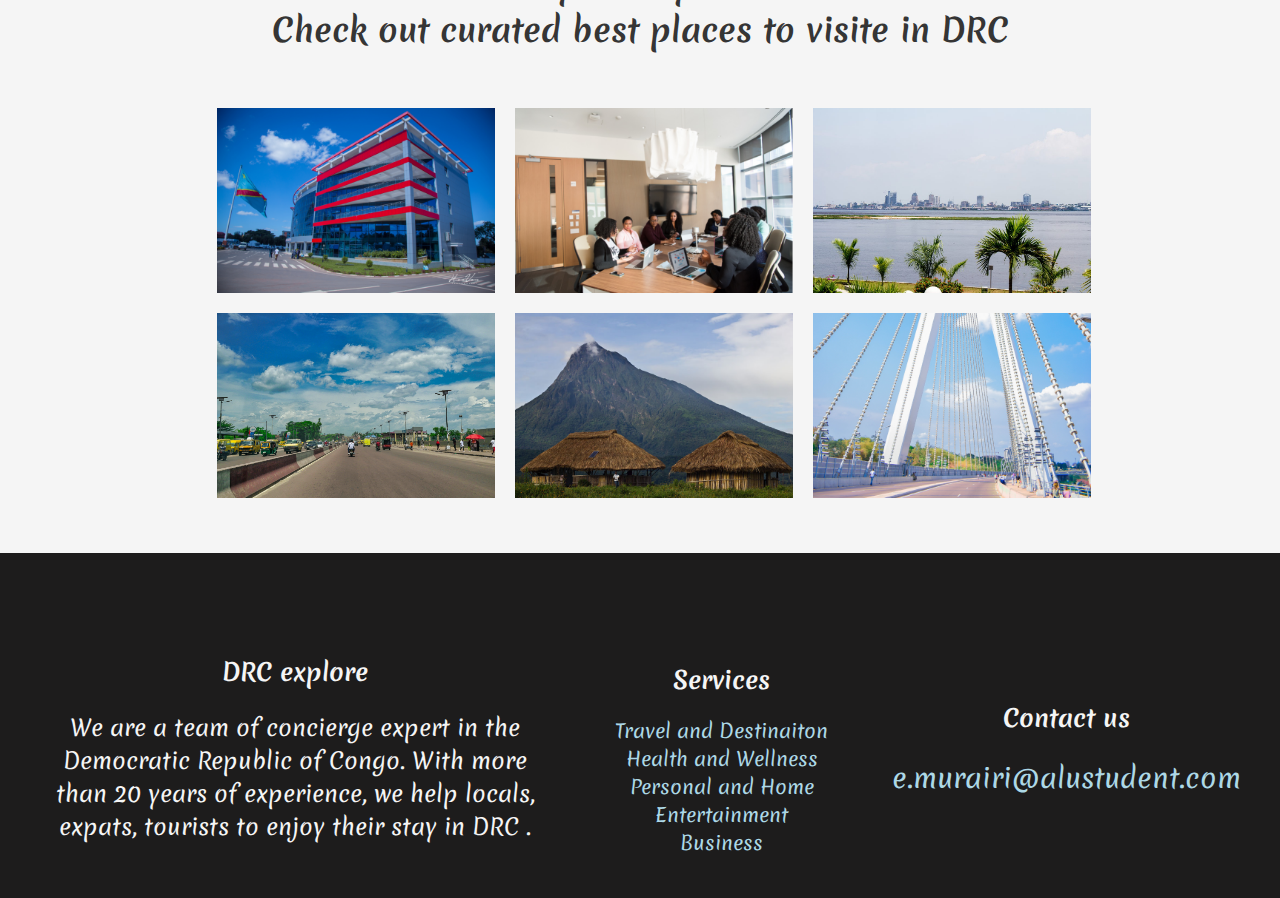
<file: travel-destination.html>
<!DOCTYPE html>
<html lang="en">

<head>
    <meta charset="utf-8">
    <meta http-equiv="X-UA-Compatible" content="IE=edge">
    <title>DRC Explore</title>
    <meta name="description" content="">
    <meta name="viewport" content="width=device-width, initial-scale=1">
    <link href='https://fonts.googleapis.com/css?family=Merienda' rel='stylesheet'>
    <link rel="stylesheet" href="css/style.css">
    <link rel="stylesheet" href="css/menu.css">

</head>

<body>

    <header>
        <nav>
            <ul id="menu">
                <li><a href="/">Home</a></li>
                <li id="active-menu">
                    <a href="/travel-destination.html">Travel and Destination</a>
                </li>
                <li><a href="/health-and-wellness.html">Health and Wellness</a>
                </li>
                <li><a href="/personal-and-home.html">Personal and Home</a>
                </li>
                <li><a href="/entertainment.html">Entertainment</a>
                </li>
                <li><a href="/business.html">Business</a></li>
                <li><a href="/contact.html">Contact</a></li>
                <li><a href="/about-us.html">About us</a></li>
            </ul>
        </nav>

    </header>

    <div class="banner" id="banner-travel-and-destination">

        <h1>Travel and Destination</h1>

    </div>
    <main>

        <br>
        <div class="flex-container">

            <div class="block column-2 block-content">
                <h2>Vacation</h2>
                <p>
                    Want to relax and enjoy your vacation? DRC has some of the most beautiful natural places in Africa and the world!
                </p>
            </div>

            <div class="block column-2">
                <img src="images/travel.png" alt="Vacation">
            </div>
        </div>

        <div class="row" id="wrap-inverse">
        
            <div class="block block-content column-2">
                <h2>Familly trip</h2>
                <p>
                    Moments with familly has never been too long, we will help you make the best trip with your familly and build unforgettable memories.
                </p>
            </div>
            <div class="block column-2">
                <img src="images/8.png" alt="Sporting activities">
            </div>
        </div>

        <div class="flex-container">
            <div class="block column-2block-content">
                <h2>Resort</h2>
                <p>
                    We will connect you with luxury and customer focust resorts in DRC.
                </p>
            </div>
            <div class="block column-2">
                <img src="images/7.png" alt="Resort">
            </div>
        </div>
        <h1>You are minutes away from your dreem destination! Check out curated best places to visite in DRC</h1>
        <br>
        <!-- Photo Grid -->
        <div class="row">
            <div class="column">
                <img src="images/2.png" alt="travel destination">
                <img src="images/djili.jpg" alt="travel destination">

            </div>

            <div class="column">
                <img src="images/business.png" alt="travel destination">
                <img src="images/6.png" alt="travel destination">

            </div>

            <div class="column">
                <img src="images/drc.jpeg" alt="travel destination">
                <img src="images/9.png" alt="travel destination">
            </div>
        </div>

    </main>

    <footer>
        <div class="flex-container">
            <div id="about" class="block">
                <h2>DRC explore</h2>
                <p>We are a team of concierge expert in the Democratic Republic of Congo. With more than 20 years of
                    experience, we help locals, expats, tourists to enjoy their stay in DRC .
                </p>
            </div>
            <div class="block">
                <h2>Services</h2>
                <a href="travel-destination.html">Travel and Destinaiton</a><br>
                <a href="health-and-wellness.html">Health and Wellness</a><br>
                <a href="personal-and-home.html">Personal and Home</a><br>
                <a href="entertainment.html">Entertainment</a><br>
                <a href="business.html">Business</a><br>
            </div>

            <div class="block">
                <h2>Contact us</h2>
                <p>
                    <a href="mailto:e.murairi@alustudent.com">e.murairi@alustudent.com</a></p>
            </div>

        </div>
    </footer>

</body>

</html>
</file>
<file: css/style.css>
body {
  font-family: Merienda;
  color: rgba(0, 0, 0, 0.8);

  background-color: whitesmoke;
  text-align: center;
  margin: 0;  
}

main {
  margin: 0 auto;
  padding: 0 15% 0 15%;
}

.banner {
  background-image: url('../images/forest-2.jpg');
  width: 100%;
  background-repeat: no-repeat;
  background-size: cover;
  background-position: center;
  min-height: 400px;
  display: block;
}

#banner-home {
  min-height: 800px;
}

#banner-travel-and-destination {
  background-image: url('../images/travel.png');
}

#banner-health-and-wellness{
  background-image: url('../images/health-and-wellness.png');
}

#banner-personal-and-home{
  background-image: url('../images/personal-and-home.png');
}

#banner-business{
  background-image: url('../images/business.png');
}

.banner h1 {
  padding-top: 200px;
  font-size: 5em;
  color: whitesmoke
}

.banner h2 {

  font-size: 2em;
  color: whitesmoke
}

a,
li,
ul {
  font-size: 1.2em;
}

p {
  font-size: 1.4em;
  color: rgb(0, 0, 0);
}

.flex-container {

  display: flex;
  flex-direction: row;
  justify-content: center;
  align-items: center;
  width: 100%;
  height: 100%;

}

.block {
  margin-top: 50px;
  padding: 2.5%;

}

.block img {
  width: 100%;
}

.block-2 img {
  max-width: 2000px;
}

.block-4 img {
  max-width: 1000px;
}

.block-content {
  height: 100%;
  height: 100%;
  align-items: stretch;
}

footer {
  margin: 0 auto;
  background-color: #1d1c1c;
  color: whitesmoke;

}

footer p {
  color: whitesmoke;
}

footer a {
  color: lightblue;
  text-decoration: none;
}

footer #about {
  max-width: 40%;
}


.service-group {
  display: flex;
}

.service-group a {
  text-decoration: none;
}

.service-group img:hover {
  zoom: 3;
  filter: alpha(opacity=50);
  filter: contrast(1.3)
}

.row {
  display: flex;
  flex-wrap: wrap;
  padding: 0 4px;
  flex-direction: row;
  justify-content: center;
  align-items: center;
  width: 100%;
  height: 100%;
}

.column-2 {
  flex: 45%;
  max-width: 50%;
  padding: 0 10px 5% 10px;
}
/* Create three equal columns that sits next to each other */
.column {
  flex: 30%;
  max-width: 31%;
  padding: 0 10px 5% 10px;

}

#wrap-inverse{
  flex-direction: row-reverse;
}
.column img {
  padding: 10px 10px 10px 10px;
  vertical-align: middle;
  width: 100%;
}


.mapouter {

  text-align: right;
  height: 1000px;
  width: 100%;
  margin: 20px;
}

.gmap_canvas {
  overflow: hidden;
  background: none !important;
  height: 100%;
  width: 100%;
  
}

/* Responsive layout - makes the two columns stack on top of each other instead of next to each other */
@media (max-width: 800px) {
  .column {
    flex: 100%;
    max-width: 100%;
  }
  .row {
    flex-wrap: wrap-reverse;
  }
}

iframe{
  margin: 40px 0px 40px 0px;
  width: 100%;
  height: 1000px;
}

@media (max-width: 1024px) {
  .flex-container {
    flex-direction: column;
  }

  #wrap-inverse{
    flex-direction: column;
  }

  .block {
    width: 90%;
  }

  a,
  li,
  ul {
    font-size: 1em;
  }

  p {
    font-size: 1.1em;
  }
   .row {
    flex-wrap: wrap-reverse;
  }

}

@media (max-width: 320px) {

  .banner h1 {
    font-size: 2em;
  }

  .banner h2 {
    font-size: 1em;
  }

}
</file>
<file: css/menu.css>
#menu {
	padding: 10px 0 0 0;
	list-style: none;
	background: #111;
	position: fixed;
	top: 0;
	width: 100%;
	margin: 0;
	padding-left: 5%;
}

#menu li {
	float: left;
	padding: 0 0 10px 0;
	position: relative;
	text-align: center;
	margin: auto;

}

#menu a {
	float: left;
	height: 0 25px;
	padding: 0 25px;
	color: #999;
	font: Arial, Helvetica;
	text-decoration: none;
	text-shadow: 0 1px 0 #000;
	margin: auto;
	text-align: center;
}

#menu li:hover {
	background-color: #999;
}

#active-menu{
	background-color: rgb(100, 100, 100);
}

header {
	margin: 0px;
	padding: 0px;
	float: top;
	display: block;
}

#menu a {
	float: left;
	display: block;
	color: #f2f2f2;
	text-align: center;
	padding: 14px;
	text-decoration: none;
}
</file>
